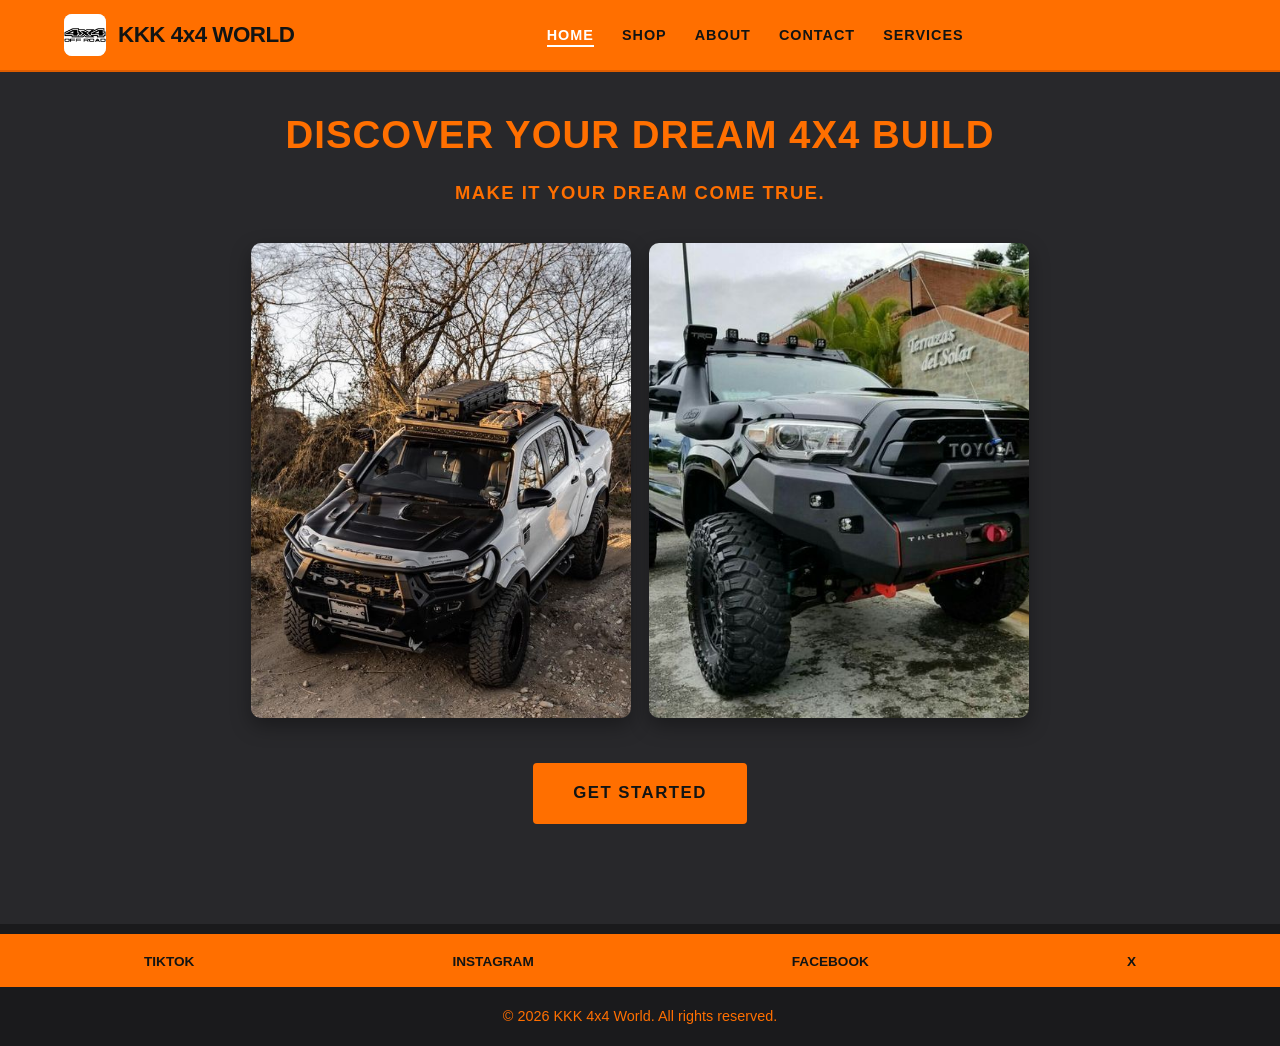
<file: webb/index.html>
<!DOCTYPE html>
<!--
  KKK 4x4 World - Home Page
  Purpose: Landing page introducing the brand and directing users to the shop.
  References:
    - Logo image: _images/Pegatina 4x4 Off Road con Tipografía Racing.jpg
    - Hero images: _images/hilux.jpg, _images/Off-Road 4x4.jpg
    - Styles: css_assets/style.css
    - Scripts: js_assets/script.js
  Accessibility: Uses aria-label on navigation for screen readers.
-->
<html lang="en">
<head>
    <meta charset="UTF-8">
    <meta name="viewport" content="width=device-width, initial-scale=1.0">
    <title>KKK 4x4 World - Home</title>
    <!-- Main stylesheet (shared across all pages) -->
    <link rel="stylesheet" href="css_assets/style.css">
</head>
<body>
    <!-- ========== HEADER / NAVIGATION ========== -->
    <!-- Sticky orange navbar with logo, primary links, and mobile hamburger -->
    <header>
        <nav class="navbar" aria-label="Main navigation">
            <!-- Brand logo + site title -->
            <div class="logo-area">
                <img src="_images/Pegatina 4x4 Off Road con Tipografía Racing.jpg" alt="4X4 Off-Road" class="logo-image">
                <h1>KKK 4x4 WORLD</h1>
            </div>

            <!-- Primary navigation links (hidden on mobile until hamburger is toggled) -->
            <ul class="nav-links" id="nav-links">
                <li><a href="index.html">Home</a></li>
                <li><a href="shop.html">Shop</a></li>
                <li><a href="about.html">About</a></li>
                <li><a href="contact.html">Contact</a></li>
                <li><a href="services.html">Services</a></li>
            </ul>

            <!-- Mobile menu toggle button -->
            <div class="nav-right">
                <button class="hamburger" id="hamburger" aria-label="Toggle menu">
                    <img src="_images/menu (1).svg" alt="Menu">
                </button>
            </div>
        </nav>
    </header>

    <!-- ========== HERO SECTION ========== -->
    <!-- Main call-to-action area with headline, supporting images, and CTA button -->
    <section id="home" class="hero-section">
        <div class="hero-content">
            <h1>DISCOVER YOUR DREAM 4X4 BUILD</h1>
            <p>MAKE IT YOUR DREAM COME TRUE.</p>

            <!-- Side-by-side (or stacked on mobile) hero images -->
            <div class="image-gallery">
                <img src="_images/hilux.jpg" class="hero-image" alt="Hilux">
                <img src="_images/Off-Road 4x4.jpg" class="hero-image" alt="Off-Road 4x4">
            </div>

            <!-- CTA linking to the shop page -->
            <a href="shop.html" class="hero-btn">Get Started</a>
        </div>
    </section>

    <!-- ========== FOOTER ========== -->
    <!-- Social links bar + copyright notice -->
    <footer class="site-footer">
        <div class="footer-or-nav">
            <nav class="footer-nav" aria-label="Social media">
                <ul>
                    <!-- Placeholder social links – replace # with real profile URLs when available -->
                    <li><a href="#">TikTok</a></li>
                    <li><a href="#">Instagram</a></li>
                    <li><a href="#">Facebook</a></li>
                    <li><a href="#">X</a></li>
                </ul>
            </nav>
            <div class="footer-copyright">
                <p class="orange-title">&copy; 2026 KKK 4x4 World. All rights reserved.</p>
            </div>
        </div>
    </footer>

    <!-- Shared site JavaScript (hamburger, form validation, cart feedback, etc.) -->
    <script src="js_assets/script.js"></script>
</body>
</html>
</file>
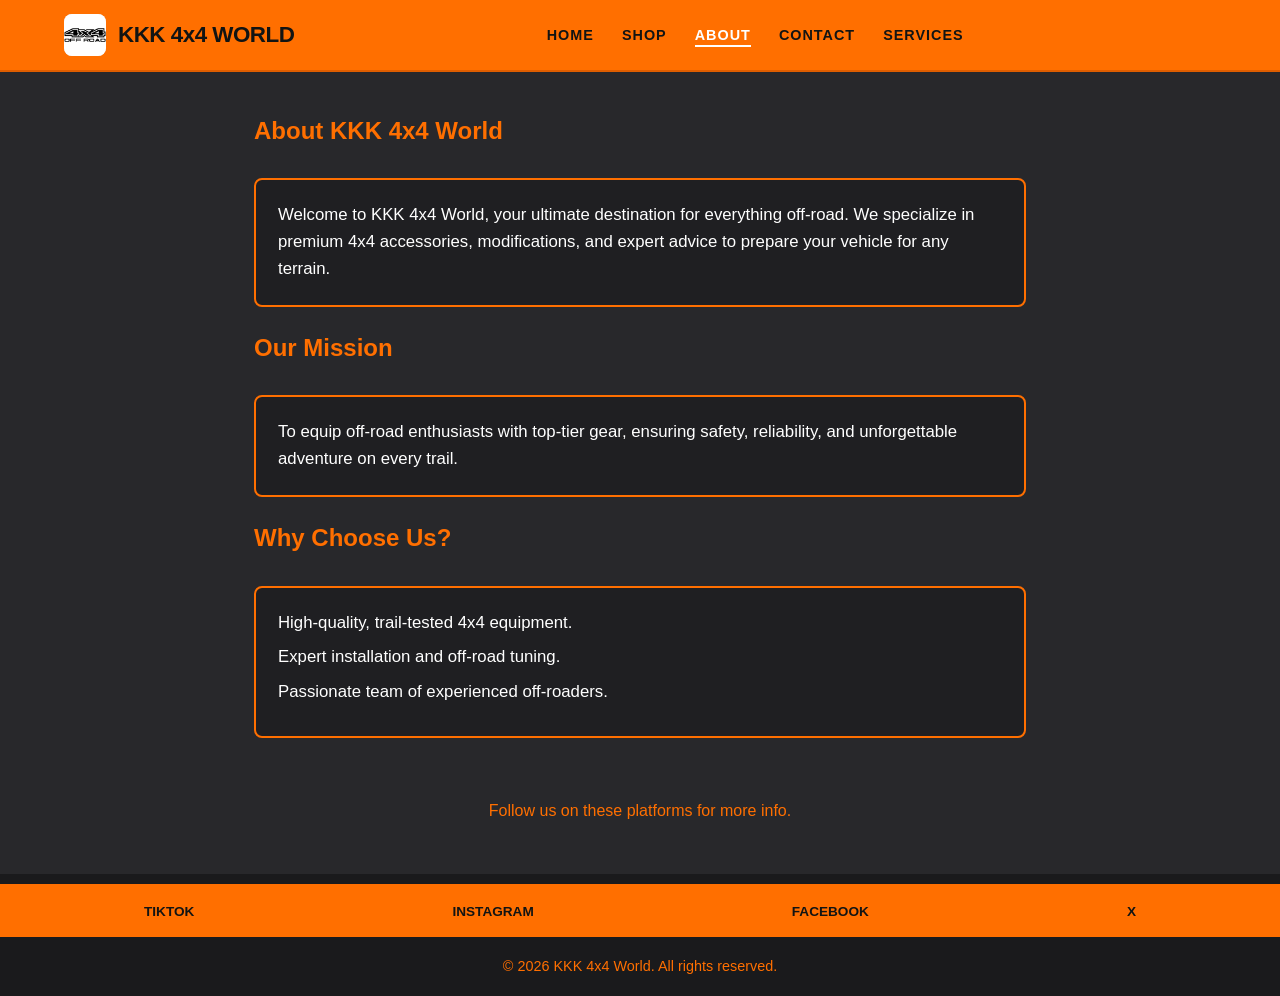
<file: webb/about.html>
<!DOCTYPE html>
<!--
  KKK 4x4 World - About Page
  Purpose: Company mission, values, and reasons to choose the brand.
  References:
    - Logo image: _images/Pegatina 4x4 Off Road con Tipografía Racing.jpg
    - Styles: css_assets/style.css
    - Scripts: js_assets/script.js
-->
<html lang="en">
<head>
    <meta charset="UTF-8">
    <meta name="viewport" content="width=device-width, initial-scale=1.0">
    <title>KKK 4x4 World - About</title>
    <link rel="stylesheet" href="css_assets/style.css">
</head>
<body>
    <!-- ========== HEADER / NAVIGATION ========== -->
    <header>
        <nav class="navbar" aria-label="Primary navigation">
            <div class="logo-area">
                <img src="_images/Pegatina 4x4 Off Road con Tipografía Racing.jpg" alt="4X4 Off-Road" class="logo-image">
                <h1>KKK 4x4 WORLD</h1>
            </div>

            <ul class="nav-links" id="nav-links">
                <li><a href="index.html">Home</a></li>
                <li><a href="shop.html">Shop</a></li>
                <li><a href="about.html">About</a></li>
                <li><a href="contact.html">Contact</a></li>
                <li><a href="services.html">Services</a></li>
            </ul>

            <div class="nav-right">
                <button class="hamburger" id="hamburger" aria-label="Toggle menu">
                    <img src="_images/menu (1).svg" alt="Menu">
                </button>
            </div>
        </nav>
    </header>

    <!-- ========== MAIN CONTENT – ABOUT ========== -->
    <main>
        <section class="about-section">
            <!-- Page heading -->
            <h1>About KKK 4x4 World</h1>
            <p>Welcome to KKK 4x4 World, your ultimate destination for everything off-road. We specialize in premium 4x4 accessories, modifications, and expert advice to prepare your vehicle for any terrain.</p>

            <!-- Mission statement -->
            <h2>Our Mission</h2>
            <p>To equip off-road enthusiasts with top-tier gear, ensuring safety, reliability, and unforgettable adventure on every trail.</p>

            <!-- Key selling points -->
            <h2>Why Choose Us?</h2>
            <ul>
                <li>High-quality, trail-tested 4x4 equipment.</li>
                <li>Expert installation and off-road tuning.</li>
                <li>Passionate team of experienced off-roaders.</li>
            </ul>
        </section>
    </main>

    <!-- Social prompt above footer -->
    <p class="orange-title" style="text-align:center; padding: 20px 0 10px;">Follow us on these platforms for more info.</p>

    <!-- ========== FOOTER ========== -->
    <footer class="site-footer">
        <div class="footer-or-nav">
            <nav class="footer-nav" aria-label="Social media links">
                <ul>
                    <li><a href="#">TikTok</a></li>
                    <li><a href="#">Instagram</a></li>
                    <li><a href="#">Facebook</a></li>
                    <li><a href="#">X</a></li>
                </ul>
            </nav>
            <div class="footer-copyright">
                <p class="orange-title">&copy; 2026 KKK 4x4 World. All rights reserved.</p>
            </div>
        </div>
    </footer>

    <script src="js_assets/script.js"></script>
</body>
</html>
</file>
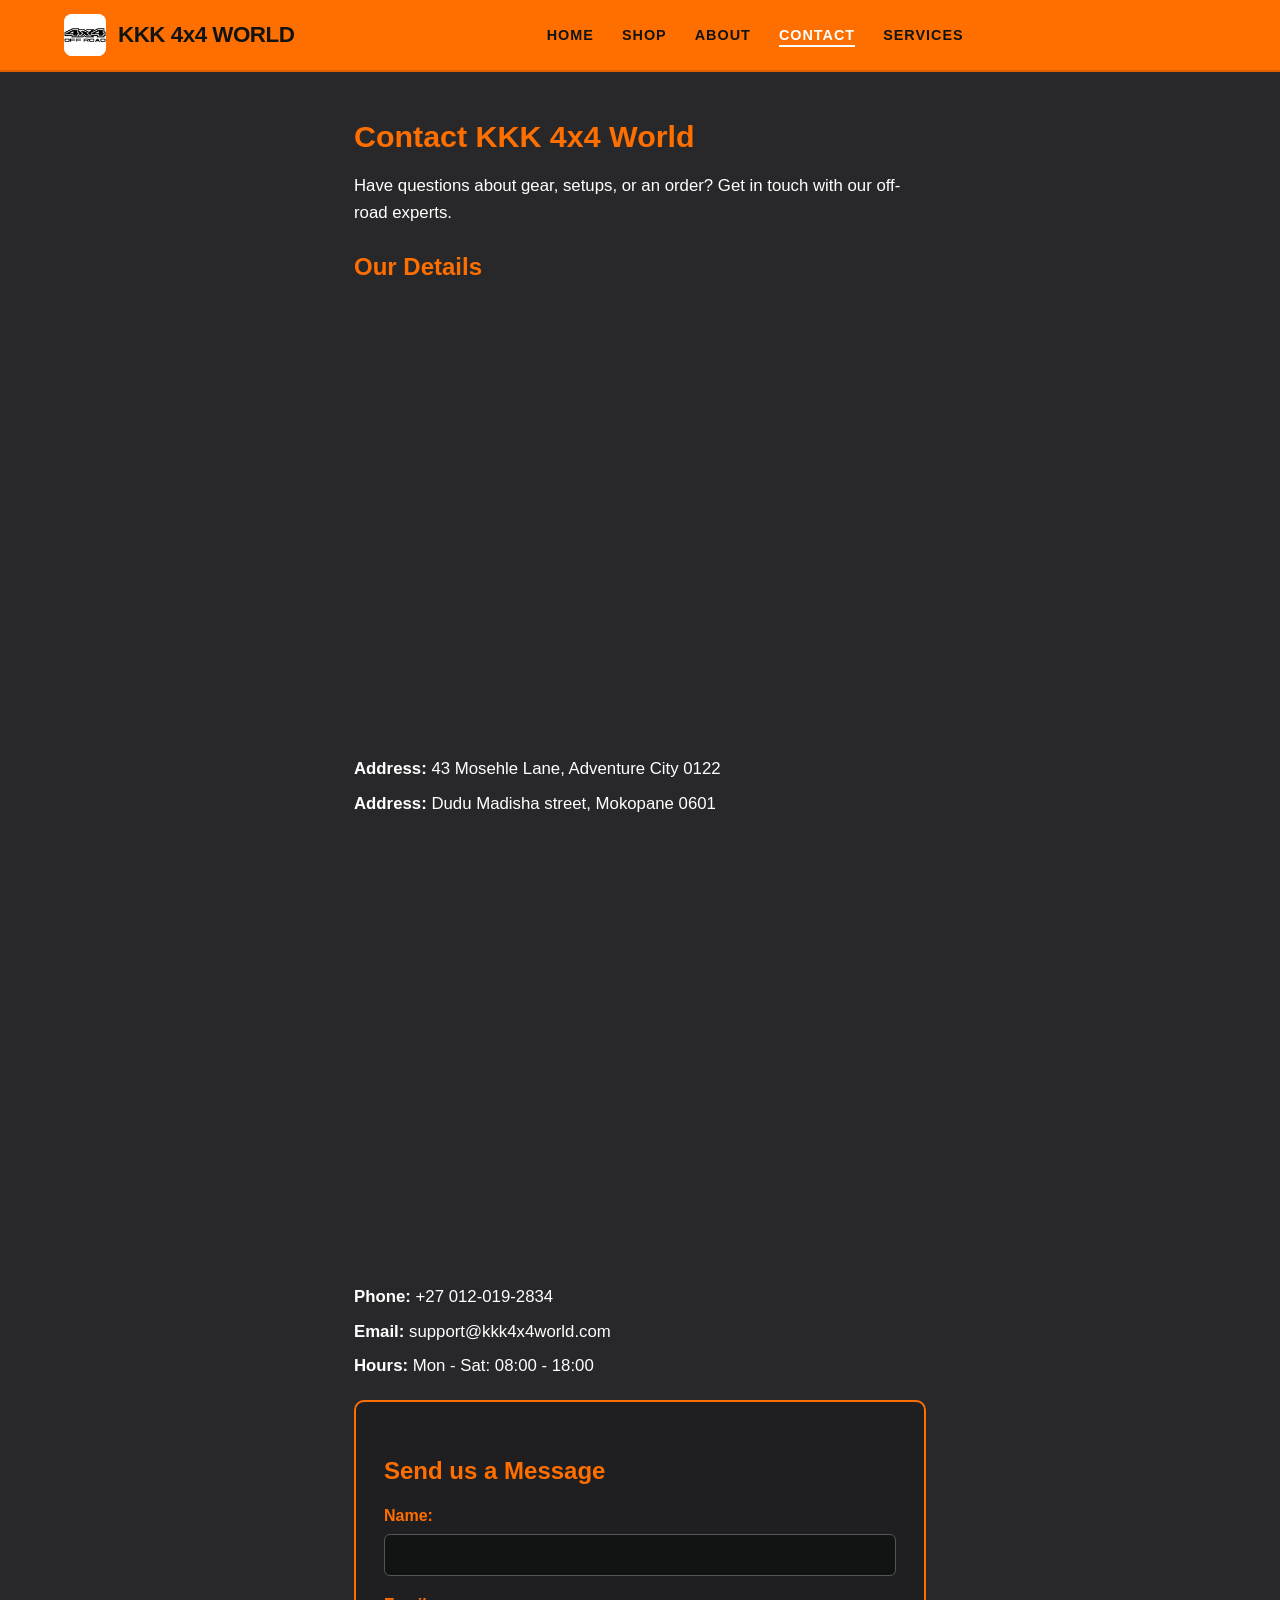
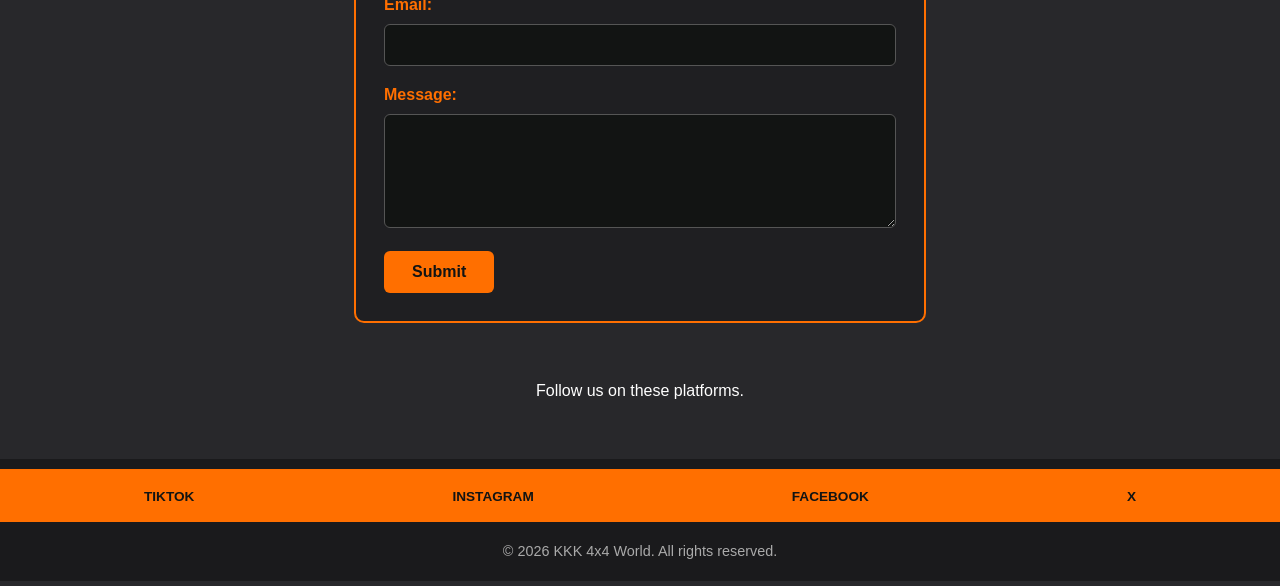
<file: webb/contact.html>
<!DOCTYPE html>
<!--
  KKK 4x4 World - Contact Page
  Purpose: Display business contact details, embedded maps, and a contact form.
  References / External Resources:
    - Google Maps Embed API (two locations):
      1. 43 Mosehle Lane, Adventure City 0122
      2. Dudu Madisha Dr, Mokopane 0601
    - Logo image: _images/Pegatina 4x4 Off Road con Tipografía Racing.jpg
    - Styles: css_assets/style.css
    - Scripts: js_assets/script.js (handles form validation)
  Notes:
    - Form currently uses action="#" and is validated client-side only.
    - Replace placeholder social links and form action with real endpoints when ready.
-->
<html lang="en">
<head>
    <meta charset="UTF-8">
    <meta name="viewport" content="width=device-width, initial-scale=1.0">
    <title>KKK 4x4 World - Contact</title>
    <link rel="stylesheet" href="css_assets/style.css">
</head>
<body>
    <!-- ========== HEADER / NAVIGATION ========== -->
    <header>
        <nav class="navbar" aria-label="Main navigation">
            <div class="logo-area">
                <img src="_images/Pegatina 4x4 Off Road con Tipografía Racing.jpg" alt="4X4 Off-Road" class="logo-image">
                <h1>KKK 4x4 WORLD</h1>
            </div>

            <ul class="nav-links" id="nav-links">
                <li><a href="index.html">Home</a></li>
                <li><a href="shop.html">Shop</a></li>
                <li><a href="about.html">About</a></li>
                <li><a href="contact.html">Contact</a></li>
                <li><a href="services.html">Services</a></li>
            </ul>

            <div class="nav-right">
                <button class="hamburger" id="hamburger" aria-label="Toggle menu">
                    <img src="_images/menu (1).svg" alt="Menu">
                </button>
            </div>
        </nav>
    </header>

    <!-- ========== MAIN CONTENT – CONTACT ========== -->
    <main>
        <section class="contact-section">
            <h1>Contact KKK 4x4 World</h1>
            <p>Have questions about gear, setups, or an order? Get in touch with our off-road experts.</p>

            <!-- Business details + embedded maps -->
            <div class="contact-info">
                <h2>Our Details</h2>

                <!-- Map 1: Adventure City location -->
                <!-- Source: Google Maps Embed API -->
                <iframe
                    src="https://www.google.com/maps/embed?pb=!1m16!1m12!1m3!1d460135.8037395489!2d28.048190028684967!3d-25.710682096653816!2m3!1f0!2f0!3f0!3m2!1i1024!2i768!4f13.1!2m1!1s43%20Mosehle%20Lane%2C%20Adventure%20City%200122!5e0!3m2!1sen!2sza!4v1793633930221!5m2!1sen!2sza"
                    width="600"
                    height="450"
                    style="border:0;"
                    allowfullscreen=""
                    loading="lazy"
                    referrerpolicy="strict-origin-when-cross-origin"
                    title="Map showing the location of KKK 4x4 World">
                </iframe>
                <p><strong>Address:</strong> 43 Mosehle Lane, Adventure City 0122</p>

                <!-- Map 2: Mokopane location -->
                <!-- Source: Google Maps Embed API -->
                <p><strong>Address:</strong> Dudu Madisha street, Mokopane 0601</p>
                <iframe
                    src="https://www.google.com/maps/embed?pb=!1m18!1m12!1m3!1d3640.1626218128777!2d28.991869175258284!3d-24.166028884084916!2m3!1f0!2f0!3f0!3m2!1i1024!2i768!4f13.1!3m3!1m2!1s0x1ec74b30f7629fdd%3A0x566d5c10d630fa01!2sDudu%20Madisha%20Dr!5e0!3m2!1sen!2sza!4v1793635264777!5m2!1sen!2sza"
                    width="600"
                    height="450"
                    style="border:0;"
                    allowfullscreen=""
                    loading="lazy"
                    referrerpolicy="strict-origin-when-cross-origin"
                    title="Map showing the Dudu Madisha Dr location">
                </iframe>

                <p><strong>Phone:</strong> +27 012-019-2834</p>
                <p><strong>Email:</strong> support@kkk4x4world.com</p>
                <p><strong>Hours:</strong> Mon - Sat: 08:00 - 18:00</p>
            </div>

            <!-- Contact form (client-side validation in script.js) -->
            <div class="contact-form">
                <h2>Send us a Message</h2>
                <form action="#" method="POST">
                    <label for="name">Name:</label>
                    <input type="text" id="name" name="name" required>

                    <label for="email">Email:</label>
                    <input type="email" id="email" name="email" required>

                    <label for="message">Message:</label>
                    <textarea id="message" name="message" rows="5" required></textarea>

                    <button type="submit">Submit</button>
                </form>
            </div>
        </section>
    </main>

    <p style="text-align:center; padding: 15px 0;">Follow us on these platforms.</p>

    <!-- ========== FOOTER ========== -->
    <footer class="site-footer">
        <div class="footer-or-nav">
            <nav class="footer-nav" aria-label="Social media">
                <ul>
                    <li><a href="#">TikTok</a></li>
                    <li><a href="#">Instagram</a></li>
                    <li><a href="#">Facebook</a></li>
                    <li><a href="#">X</a></li>
                </ul>
            </nav>
            <div class="footer-copyright">
                <p>&copy; 2026 KKK 4x4 World. All rights reserved.</p>
            </div>
        </div>
    </footer>

    <script src="js_assets/script.js"></script>
</body>
</html>
</file>
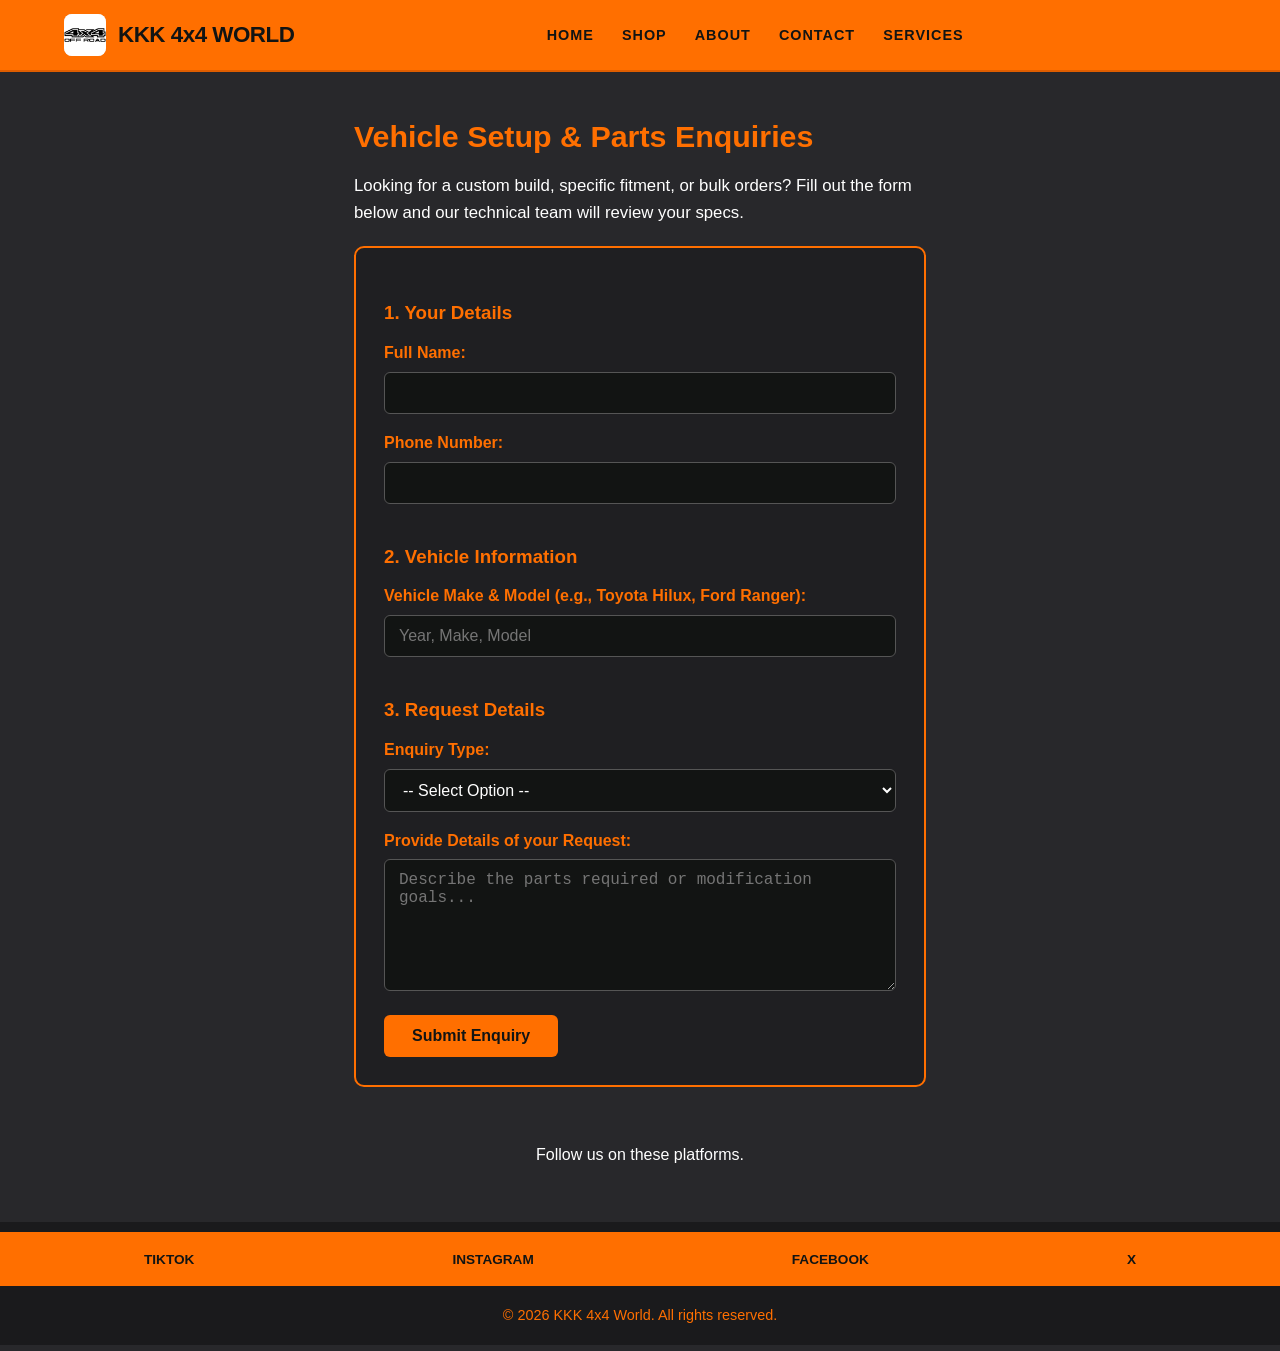
<file: webb/enquiries.html>
<!DOCTYPE html>
<!--
  KKK 4x4 World - Enquiries Page
  Purpose: Dedicated form for vehicle setup, parts, and technical enquiries.
  References:
    - Logo image: _images/Pegatina 4x4 Off Road con Tipografía Racing.jpg
    - Styles: css_assets/style.css
    - Scripts: js_assets/script.js (handles form validation)
  Notes:
    - Form action is currently "#". Connect to a backend or email service for production.
-->
<html lang="en">
<head>
    <meta charset="UTF-8">
    <meta name="viewport" content="width=device-width, initial-scale=1.0">
    <title>KKK 4x4 World - Enquiries</title>
    <link rel="stylesheet" href="css_assets/style.css">
</head>
<body>
    <!-- ========== HEADER / NAVIGATION ========== -->
    <header>
        <nav class="navbar" aria-label="Primary navigation">
            <div class="logo-area">
                <img src="_images/Pegatina 4x4 Off Road con Tipografía Racing.jpg" alt="4X4 Off-Road" class="logo-image">
                <h1>KKK 4x4 WORLD</h1>
            </div>

            <ul class="nav-links" id="nav-links">
                <li><a href="index.html">Home</a></li>
                <li><a href="shop.html">Shop</a></li>
                <li><a href="about.html">About</a></li>
                <li><a href="contact.html">Contact</a></li>
                <li><a href="services.html">Services</a></li>
            </ul>

            <div class="nav-right">
                <button class="hamburger" id="hamburger" aria-label="Toggle menu">
                    <img src="_images/menu (1).svg" alt="Menu">
                </button>
            </div>
        </nav>
    </header>

    <!-- ========== MAIN CONTENT – ENQUIRY FORM ========== -->
    <main>
        <section class="enquiry-section">
            <h1>Vehicle Setup & Parts Enquiries</h1>
            <p>Looking for a custom build, specific fitment, or bulk orders? Fill out the form below and our technical team will review your specs.</p>

            <div class="enquiry-form">
                <form action="#" method="POST">
                    <!-- Section 1: Customer contact details -->
                    <h3>1. Your Details</h3>
                    <label for="fullname">Full Name:</label>
                    <input type="text" id="fullname" name="fullname" required>

                    <label for="phone">Phone Number:</label>
                    <input type="tel" id="phone" name="phone" required>

                    <!-- Section 2: Vehicle information -->
                    <h3>2. Vehicle Information</h3>
                    <label for="vehicle-make">Vehicle Make & Model (e.g., Toyota Hilux, Ford Ranger):</label>
                    <input type="text" id="vehicle-make" name="vehicle_make" placeholder="Year, Make, Model" required>

                    <!-- Section 3: Enquiry type + free-text details -->
                    <h3>3. Request Details</h3>
                    <label for="enquiry-type">Enquiry Type:</label>
                    <select id="enquiry-type" name="enquiry_type" required>
                        <option value="">-- Select Option --</option>
                        <option value="custom-build">Custom Rig Build Consultation</option>
                        <option value="part-availability">Specific Part Availability</option>
                        <option value="installation">Suspension / Bar Work Installation</option>
                        <option value="wholesale">Wholesale & Fleet Pricing</option>
                        <option value="other">Other Technical Query</option>
                    </select>

                    <label for="details">Provide Details of your Request:</label>
                    <textarea id="details" name="enquiry_details" rows="6" placeholder="Describe the parts required or modification goals..." required></textarea>

                    <button type="submit">Submit Enquiry</button>
                </form>
            </div>
        </section>
    </main>

    <p style="text-align:center; padding: 15px 0;">Follow us on these platforms.</p>

    <!-- ========== FOOTER ========== -->
    <footer class="site-footer">
        <div class="footer-or-nav">
            <nav class="footer-nav" aria-label="Social media links">
                <ul>
                    <li><a href="#">TikTok</a></li>
                    <li><a href="#">Instagram</a></li>
                    <li><a href="#">Facebook</a></li>
                    <li><a href="#">X</a></li>
                </ul>
            </nav>
            <div class="footer-copyright">
                <p class="orange-title">&copy; 2026 KKK 4x4 World. All rights reserved.</p>
            </div>
        </div>
    </footer>

    <script src="js_assets/script.js"></script>
</body>
</html>
</file>
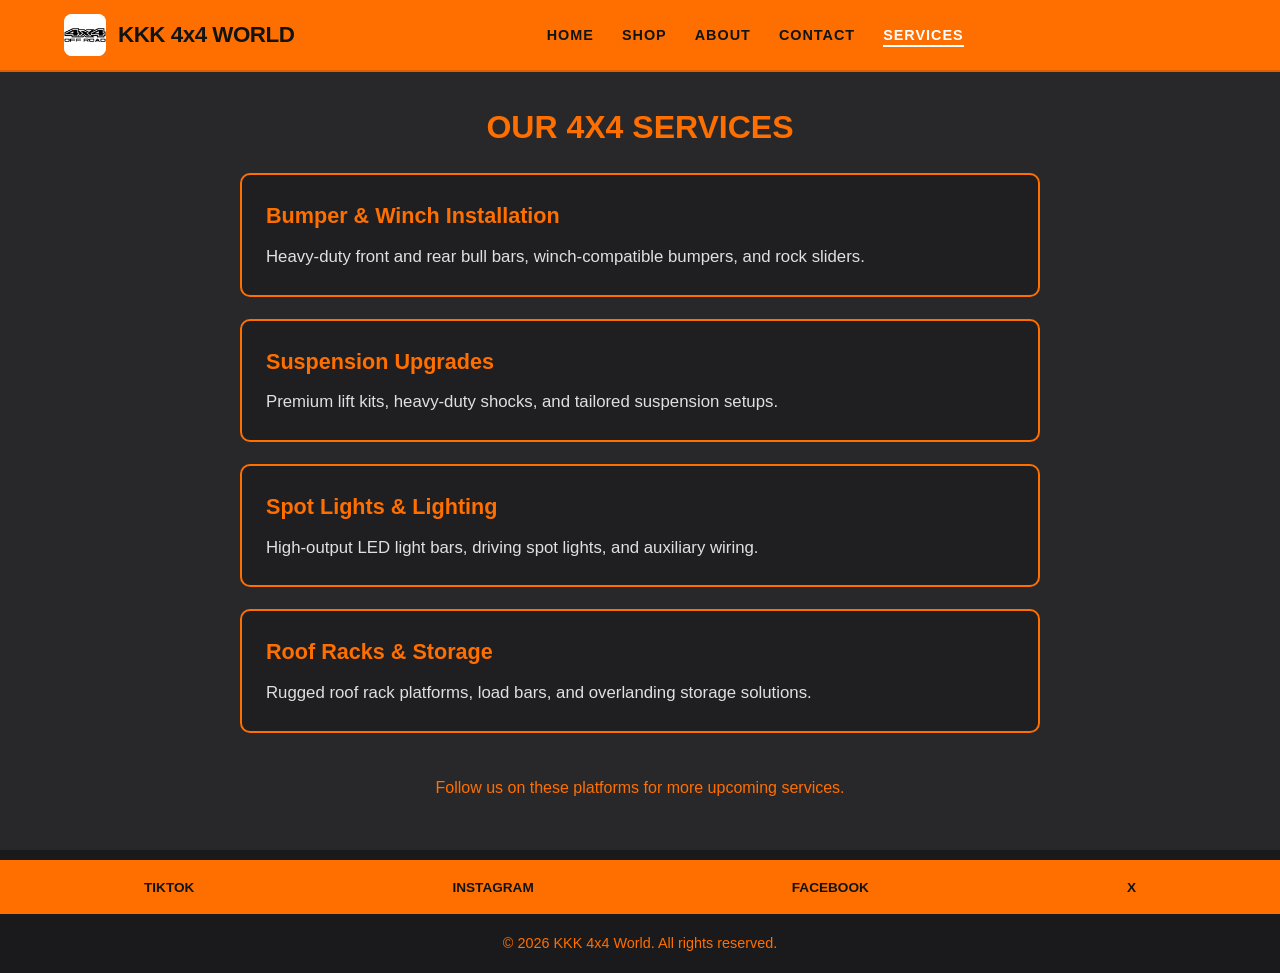
<file: webb/services.html>
<!DOCTYPE html>
<!--
  KKK 4x4 World - Services Page
  Purpose: Showcase the main installation and upgrade services offered.
  References:
    - Logo image: _images/Pegatina 4x4 Off Road con Tipografía Racing.jpg
    - Styles: css_assets/style.css
    - Scripts: js_assets/script.js
-->
<html lang="en">
<head>
    <meta charset="UTF-8">
    <meta name="viewport" content="width=device-width, initial-scale=1.0">
    <title>KKK 4x4 World - Services</title>
    <link rel="stylesheet" href="css_assets/style.css">
</head>
<body>
    <!-- ========== HEADER / NAVIGATION ========== -->
    <header>
        <nav class="navbar" aria-label="Primary navigation">
            <div class="logo-area">
                <img src="_images/Pegatina 4x4 Off Road con Tipografía Racing.jpg" alt="4X4 Off-Road" class="logo-image">
                <h1>KKK 4x4 WORLD</h1>
            </div>

            <ul class="nav-links" id="nav-links">
                <li><a href="index.html">Home</a></li>
                <li><a href="shop.html">Shop</a></li>
                <li><a href="about.html">About</a></li>
                <li><a href="contact.html">Contact</a></li>
                <li><a href="services.html">Services</a></li>
            </ul>

            <div class="nav-right">
                <button class="hamburger" id="hamburger" aria-label="Toggle menu">
                    <img src="_images/menu (1).svg" alt="Menu">
                </button>
            </div>
        </nav>
    </header>

    <!-- ========== MAIN CONTENT – SERVICES ========== -->
    <main>
        <h1 class="orange-title" style="text-align:center; padding: 30px 5% 20px;">OUR 4X4 SERVICES</h1>

        <!-- Service card 1 -->
        <div class="service-card">
            <h2>Bumper & Winch Installation</h2>
            <p>Heavy-duty front and rear bull bars, winch-compatible bumpers, and rock sliders.</p>
        </div>

        <!-- Service card 2 -->
        <div class="service-card">
            <h2>Suspension Upgrades</h2>
            <p>Premium lift kits, heavy-duty shocks, and tailored suspension setups.</p>
        </div>

        <!-- Service card 3 -->
        <div class="service-card">
            <h2>Spot Lights & Lighting</h2>
            <p>High-output LED light bars, driving spot lights, and auxiliary wiring.</p>
        </div>

        <!-- Service card 4 -->
        <div class="service-card">
            <h2>Roof Racks & Storage</h2>
            <p>Rugged roof rack platforms, load bars, and overlanding storage solutions.</p>
        </div>
    </main>

    <p class="orange-title" style="text-align:center; padding: 20px 0 10px;">Follow us on these platforms for more upcoming services.</p>

    <!-- ========== FOOTER ========== -->
    <footer class="site-footer">
        <div class="footer-or-nav">
            <nav class="footer-nav" aria-label="Social media links">
                <ul>
                    <li><a href="#">TikTok</a></li>
                    <li><a href="#">Instagram</a></li>
                    <li><a href="#">Facebook</a></li>
                    <li><a href="#">X</a></li>
                </ul>
            </nav>
            <div class="footer-copyright">
                <p class="orange-title">&copy; 2026 KKK 4x4 World. All rights reserved.</p>
            </div>
        </div>
    </footer>

    <script src="js_assets/script.js"></script>
</body>
</html>
</file>
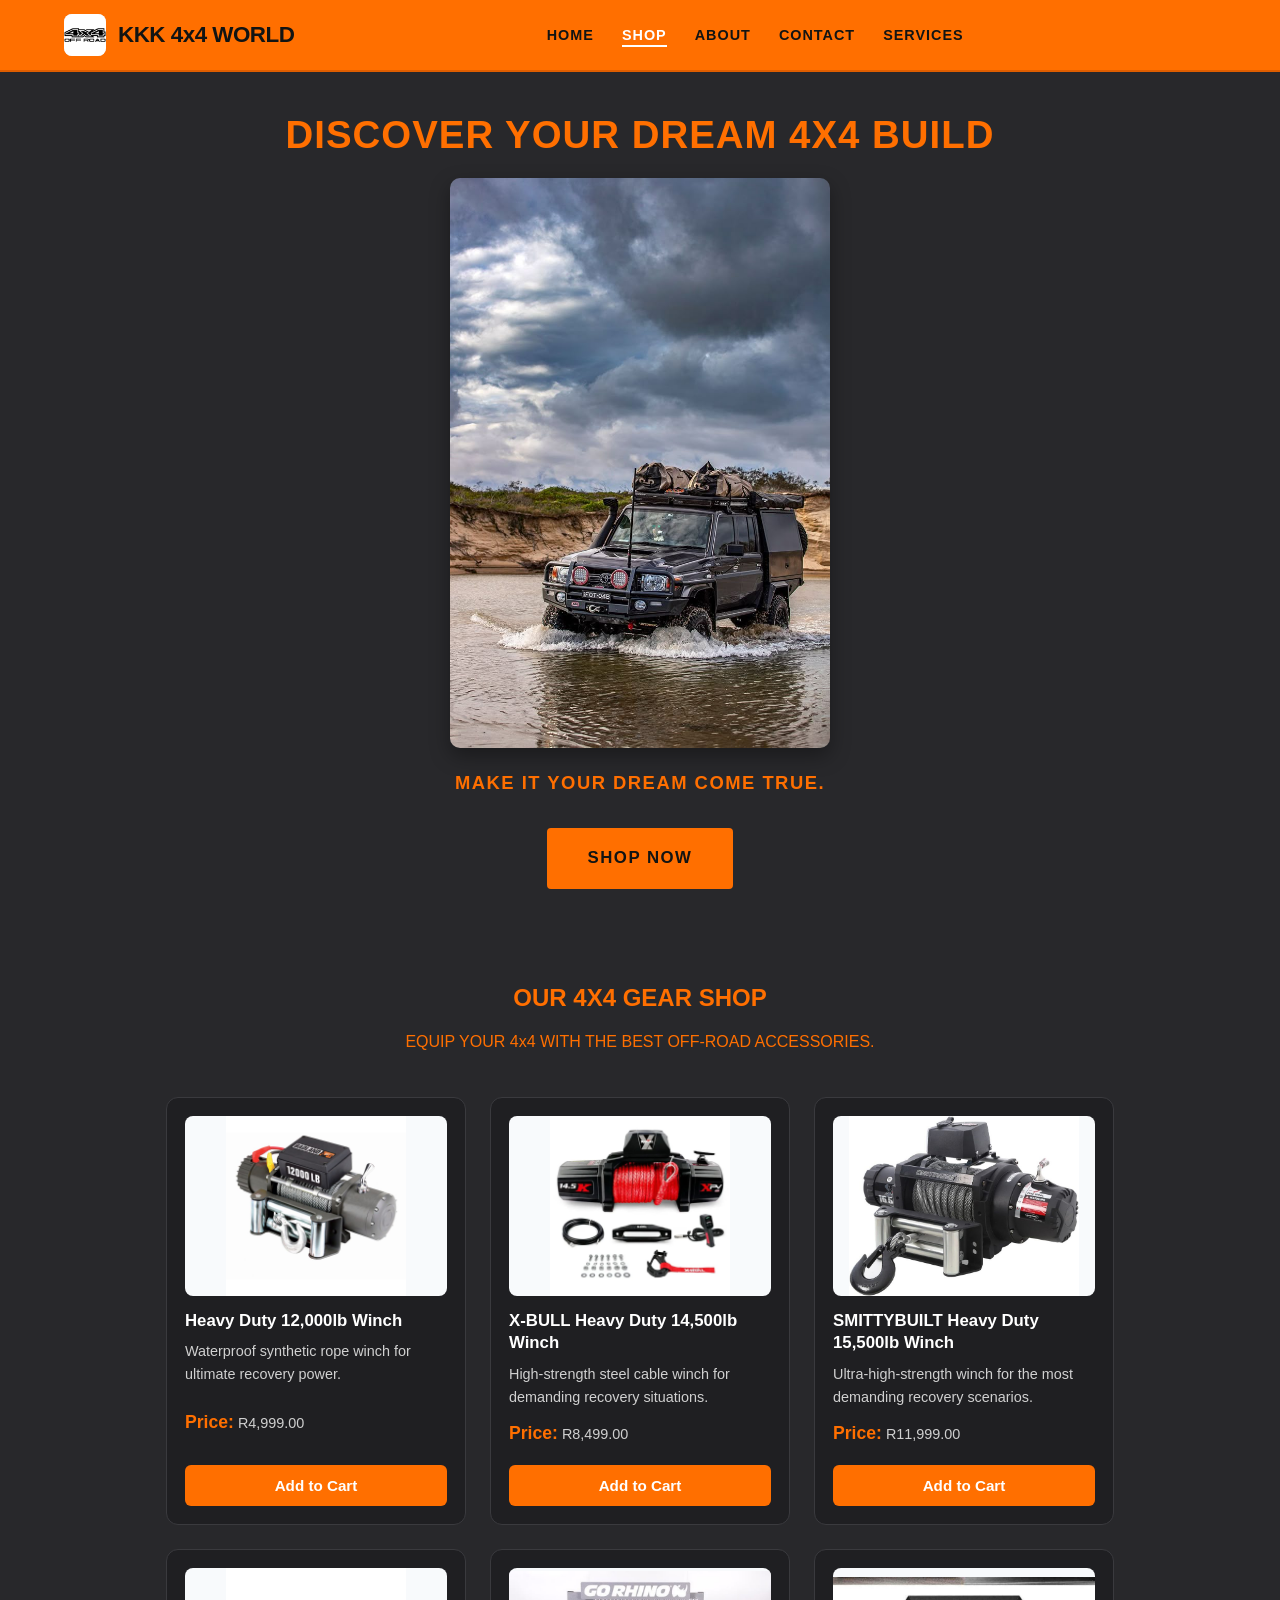
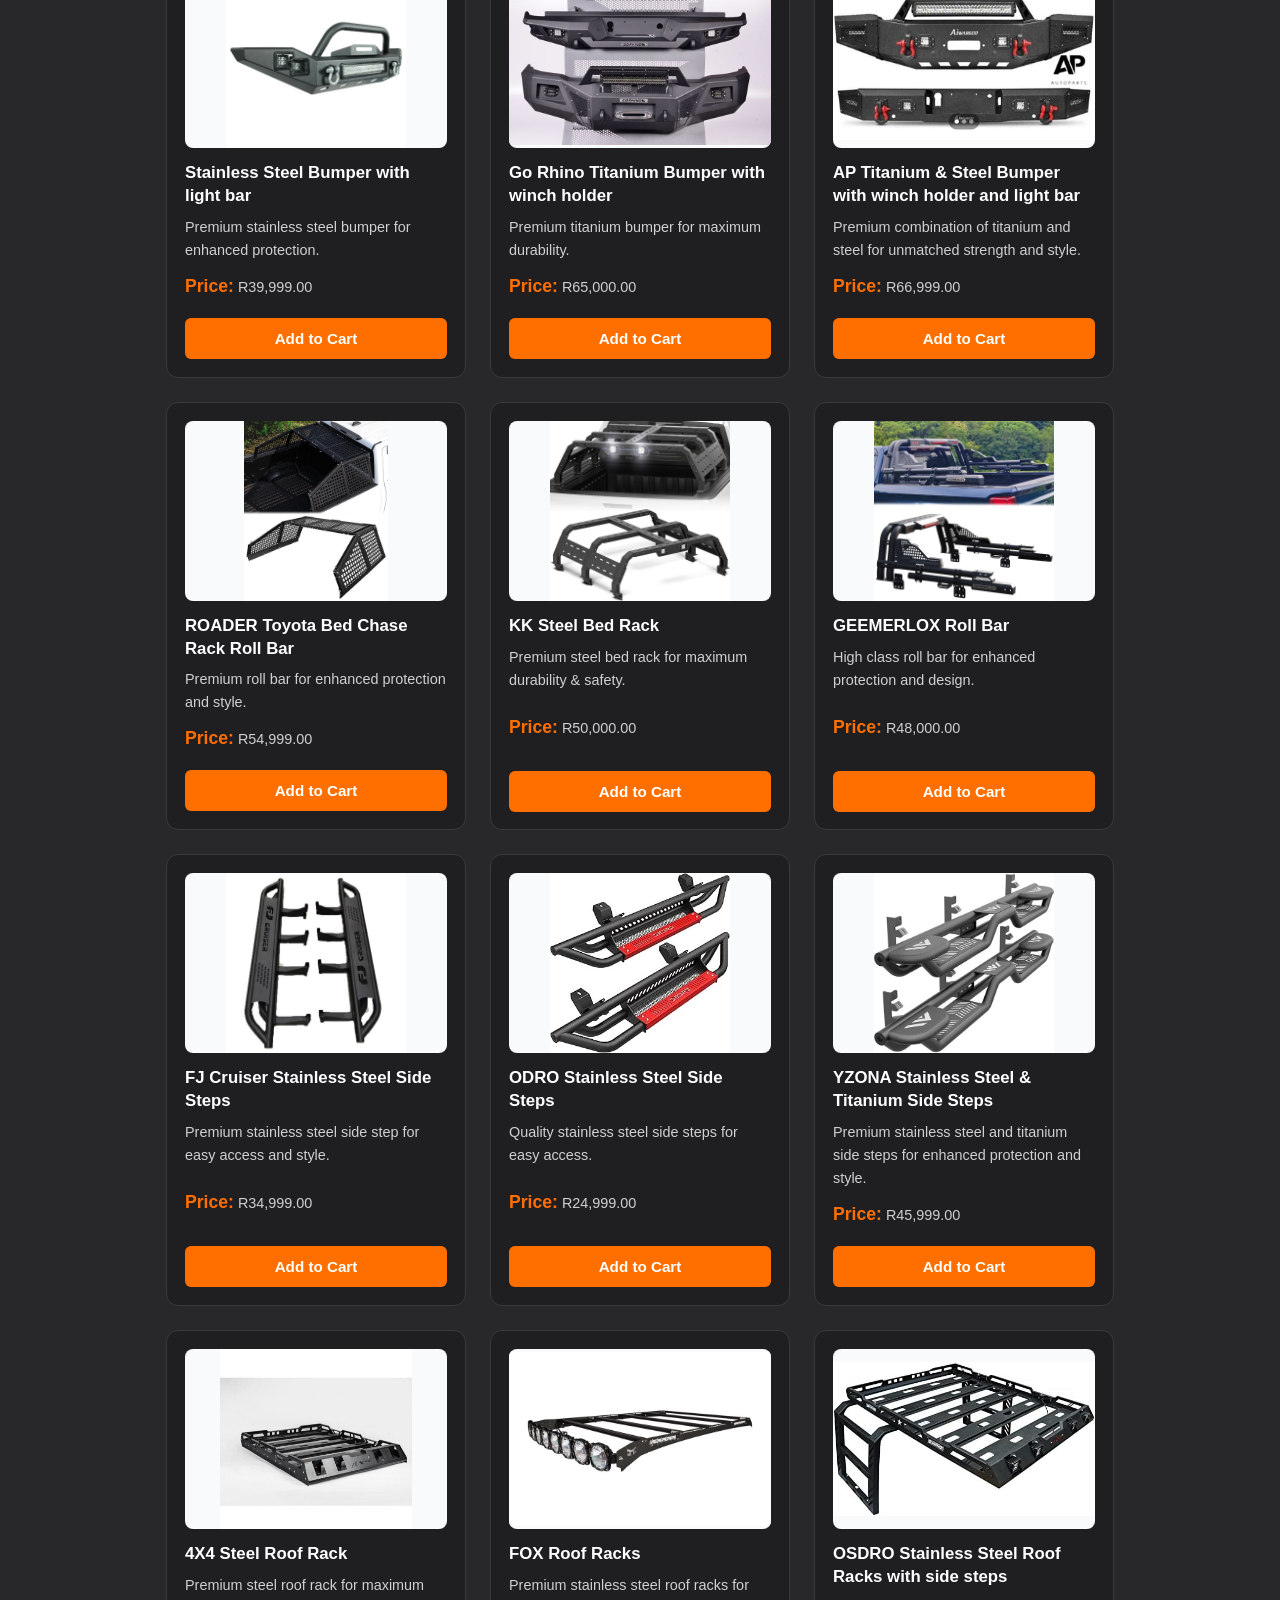
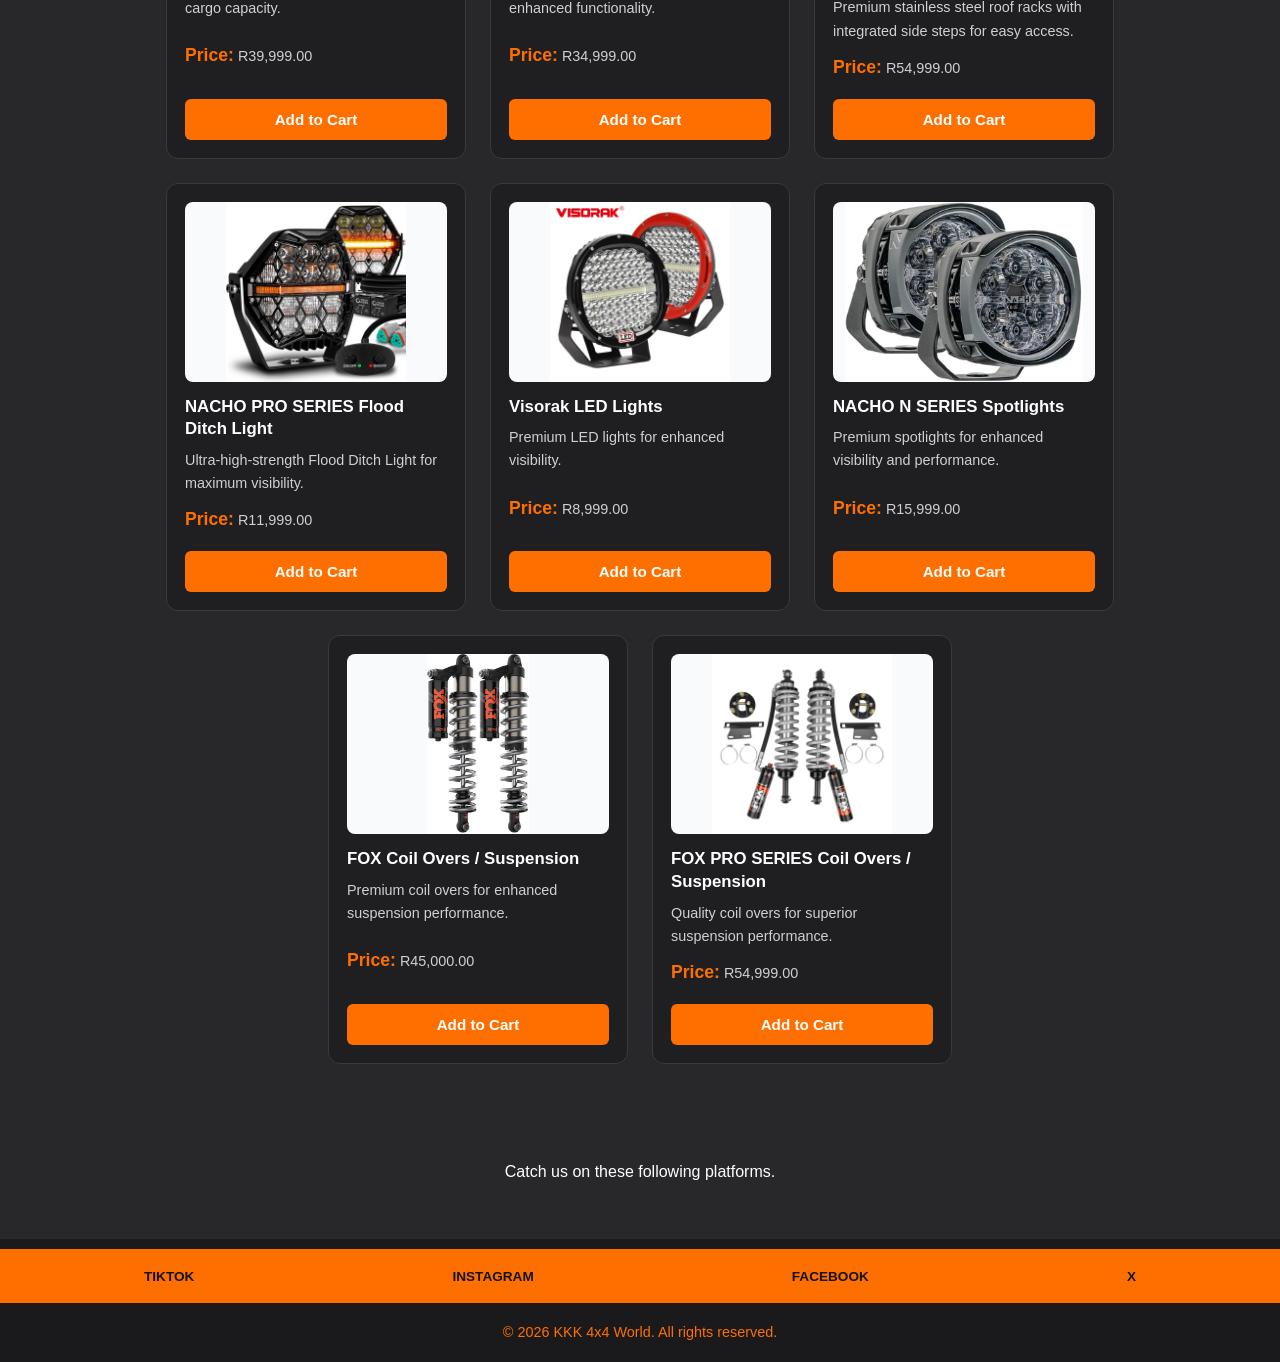
<file: webb/shop.html>
<!DOCTYPE html>
<!--
  KKK 4x4 World - Shop Page
  Purpose: Product catalogue of 4x4 accessories (winches, bumpers, racks, lights, suspension).
  References / Image assets used:
    - Hero: _images/off road wallp.jpg
    - Products: winches, bumpers, roll bars, bed racks, side steps, roof racks, lights, suspension
    - Styles: css_assets/style.css
    - Scripts: js_assets/script.js (Add-to-Cart button feedback)
  Notes:
    - Prices are in South African Rand (R).
    - "Add to Cart" is currently front-end only (visual feedback + console log).
-->
<html lang="en">
<head>
    <meta charset="UTF-8">
    <meta name="viewport" content="width=device-width, initial-scale=1.0">
    <title>KKK 4x4 World - Shop</title>
    <link rel="stylesheet" href="css_assets/style.css">
</head>
<body>
    <!-- ========== HEADER / NAVIGATION ========== -->
    <header>
        <nav class="navbar" aria-label="Primary navigation">
            <div class="logo-area">
                <img src="_images/Pegatina 4x4 Off Road con Tipografía Racing.jpg" alt="4X4 Off-Road" class="logo-image">
                <h1>KKK 4x4 WORLD</h1>
            </div>

            <ul class="nav-links" id="nav-links">
                <li><a href="index.html">Home</a></li>
                <li><a href="shop.html">Shop</a></li>
                <li><a href="about.html">About</a></li>
                <li><a href="contact.html">Contact</a></li>
                <li><a href="services.html">Services</a></li>
            </ul>

            <div class="nav-right">
                <button class="hamburger" id="hamburger" aria-label="Toggle menu">
                    <img src="_images/menu (1).svg" alt="Menu">
                </button>
            </div>
        </nav>
    </header>

    <!-- ========== SHOP HERO ========== -->
    <section id="home" class="hero-section">
        <div class="hero-content">
            <h1>Discover Your Dream 4x4 Build</h1>
            <img src="_images/off road wallp.jpg" class="hero-image" alt="Off-Road Bakkie">
            <p>Make it your dream come true.</p>
            <!-- Smooth-scrolls to #products via script.js -->
            <a href="#products" class="hero-btn">Shop Now</a>
        </div>
    </section>

    <!-- ========== PRODUCT CATALOGUE ========== -->
    <main>
        <section class="shop-section" id="products">
            <h1 class="orange-title">OUR 4X4 GEAR SHOP</h1>
            <p class="orange-title">EQUIP YOUR 4x4 WITH THE BEST OFF-ROAD ACCESSORIES.</p>

            <div class="product-container">
                <!-- Product 1: Winch -->
                <div class="product-card">
                    <img src="_images/winch.jpg" alt="Heavy Duty Winch" class="product-image">
                    <h3>Heavy Duty 12,000lb Winch</h3>
                    <p>Waterproof synthetic rope winch for ultimate recovery power.</p>
                    <p><strong>Price:</strong> R4,999.00</p>
                    <button>Add to Cart</button>
                </div>

                <!-- Product 2: Winch -->
                <div class="product-card">
                    <img src="_images/Winch (2).jpg" alt="Heavy Duty Winch" class="product-image">
                    <h3>X-BULL Heavy Duty 14,500lb Winch</h3>
                    <p>High-strength steel cable winch for demanding recovery situations.</p>
                    <p><strong>Price:</strong> R8,499.00</p>
                    <button>Add to Cart</button>
                </div>

                <!-- Product 3: Winch -->
                <div class="product-card">
                    <img src="_images/Winch (3).jpg" alt="Heavy Duty Winch" class="product-image">
                    <h3>SMITTYBUILT Heavy Duty 15,500lb Winch</h3>
                    <p>Ultra-high-strength winch for the most demanding recovery scenarios.</p>
                    <p><strong>Price:</strong> R11,999.00</p>
                    <button>Add to Cart</button>
                </div>

                <!-- Product 4: Bumper -->
                <div class="product-card">
                    <img src="_images/bumper 2.jpg" alt="Stainless Steel Bumper" class="product-image">
                    <h3>Stainless Steel Bumper with light bar</h3>
                    <p>Premium stainless steel bumper for enhanced protection.</p>
                    <p><strong>Price:</strong> R39,999.00</p>
                    <button>Add to Cart</button>
                </div>

                <!-- Product 5: Bumper -->
                <div class="product-card">
                    <img src="_images/bumper 3.jpg" alt="Stainless Steel Bumper" class="product-image">
                    <h3>Go Rhino Titanium Bumper with winch holder</h3>
                    <p>Premium titanium bumper for maximum durability.</p>
                    <p><strong>Price:</strong> R65,000.00</p>
                    <button>Add to Cart</button>
                </div>

                <!-- Product 6: Bumper -->
                <div class="product-card">
                    <img src="_images/bumper.jpg" alt="Stainless Steel Bumper" class="product-image">
                    <h3>AP Titanium & Steel Bumper with winch holder and light bar</h3>
                    <p>Premium combination of titanium and steel for unmatched strength and style.</p>
                    <p><strong>Price:</strong> R66,999.00</p>
                    <button>Add to Cart</button>
                </div>

                <!-- Product 7: Roll Bar / Chase Rack -->
                <div class="product-card">
                    <img src="_images/ROADER Tundra Bed Chase Rack Roll Bar for Toyota Tundra 2022-2024, Molle Panel Modular Storage Headache Rack Cargo, Black Steel Frame.jpg" alt="Roll Bar" class="product-image">
                    <h3>ROADER Toyota Bed Chase Rack Roll Bar</h3>
                    <p>Premium roll bar for enhanced protection and style.</p>
                    <p><strong>Price:</strong> R54,999.00</p>
                    <button>Add to Cart</button>
                </div>

                <!-- Product 8: Bed Rack -->
                <div class="product-card">
                    <img src="_images/Bed Rack.jpg" alt="Bed Rack" class="product-image">
                    <h3>KK Steel Bed Rack</h3>
                    <p>Premium steel bed rack for maximum durability & safety.</p>
                    <p><strong>Price:</strong> R50,000.00</p>
                    <button>Add to Cart</button>
                </div>

                <!-- Product 9: Roll Bar -->
                <div class="product-card">
                    <img src="_images/GEEMERLOX .jpg" alt="GEEMERLOX Roll Bar" class="product-image">
                    <h3>GEEMERLOX Roll Bar</h3>
                    <p>High class roll bar for enhanced protection and design.</p>
                    <p><strong>Price:</strong> R48,000.00</p>
                    <button>Add to Cart</button>
                </div>

                <!-- Product 10: Side Steps -->
                <div class="product-card">
                    <img src="_images/Side step2.jpg" alt="Stainless Steel Side Step" class="product-image">
                    <h3>FJ Cruiser Stainless Steel Side Steps</h3>
                    <p>Premium stainless steel side step for easy access and style.</p>
                    <p><strong>Price:</strong> R34,999.00</p>
                    <button>Add to Cart</button>
                </div>

                <!-- Product 11: Side Steps -->
                <div class="product-card">
                    <img src="_images/Side steps.jpg" alt="Stainless Steel Side Step" class="product-image">
                    <h3>ODRO Stainless Steel Side Steps</h3>
                    <p>Quality stainless steel side steps for easy access.</p>
                    <p><strong>Price:</strong> R24,999.00</p>
                    <button>Add to Cart</button>
                </div>

                <!-- Product 12: Side Steps -->
                <div class="product-card">
                    <img src="_images/YZONA Side Steps.jpg" alt="YZONA Side Steps" class="product-image">
                    <h3>YZONA Stainless Steel & Titanium Side Steps</h3>
                    <p>Premium stainless steel and titanium side steps for enhanced protection and style.</p>
                    <p><strong>Price:</strong> R45,999.00</p>
                    <button>Add to Cart</button>
                </div>

                <!-- Product 13: Roof Rack -->
                <div class="product-card">
                    <img src="_images/roof rack1.jpg" alt="Steel Roof Rack" class="product-image">
                    <h3>4X4 Steel Roof Rack</h3>
                    <p>Premium steel roof rack for maximum cargo capacity.</p>
                    <p><strong>Price:</strong> R39,999.00</p>
                    <button>Add to Cart</button>
                </div>

                <!-- Product 14: Roof Rack -->
                <div class="product-card">
                    <img src="_images/Roof Racks2.jpg" alt="Stainless Steel Roof Racks" class="product-image">
                    <h3>FOX Roof Racks</h3>
                    <p>Premium stainless steel roof racks for enhanced functionality.</p>
                    <p><strong>Price:</strong> R34,999.00</p>
                    <button>Add to Cart</button>
                </div>

                <!-- Product 15: Roof Rack + Side Steps -->
                <div class="product-card">
                    <img src="_images/Roof racks3.jpg" alt="Stainless Steel Roof Racks" class="product-image">
                    <h3>OSDRO Stainless Steel Roof Racks with side steps</h3>
                    <p>Premium stainless steel roof racks with integrated side steps for easy access.</p>
                    <p><strong>Price:</strong> R54,999.00</p>
                    <button>Add to Cart</button>
                </div>

                <!-- Product 16: Lighting -->
                <div class="product-card">
                    <img src="_images/Flood Ditch light.jpg" alt="Flood Ditch Light" class="product-image">
                    <h3>NACHO PRO SERIES Flood Ditch Light</h3>
                    <p>Ultra-high-strength Flood Ditch Light for maximum visibility.</p>
                    <p><strong>Price:</strong> R11,999.00</p>
                    <button>Add to Cart</button>
                </div>

                <!-- Product 17: Lighting -->
                <div class="product-card">
                    <img src="_images/Visorak LED LIGHTS.jpg" alt="Visorak LED Lights" class="product-image">
                    <h3>Visorak LED Lights</h3>
                    <p>Premium LED lights for enhanced visibility.</p>
                    <p><strong>Price:</strong> R8,999.00</p>
                    <button>Add to Cart</button>
                </div>

                <!-- Product 18: Lighting -->
                <div class="product-card">
                    <img src="_images/Spotlights.jpg" alt="Spotlights" class="product-image">
                    <h3>NACHO N SERIES Spotlights</h3>
                    <p>Premium spotlights for enhanced visibility and performance.</p>
                    <p><strong>Price:</strong> R15,999.00</p>
                    <button>Add to Cart</button>
                </div>

                <!-- Product 19: Suspension -->
                <div class="product-card">
                    <img src="_images/CoilOver.jpg" alt="Suspension Upgrade" class="product-image">
                    <h3>FOX Coil Overs / Suspension</h3>
                    <p>Premium coil overs for enhanced suspension performance.</p>
                    <p><strong>Price:</strong> R45,000.00</p>
                    <button>Add to Cart</button>
                </div>

                <!-- Product 20: Suspension -->
                <div class="product-card">
                    <img src="_images/Suspension.jpg" alt="Suspension Upgrade" class="product-image">
                    <h3>FOX PRO SERIES Coil Overs / Suspension</h3>
                    <p>Quality coil overs for superior suspension performance.</p>
                    <p><strong>Price:</strong> R54,999.00</p>
                    <button>Add to Cart</button>
                </div>
            </div>
        </section>
    </main>

    <p style="text-align:center; padding: 15px 0;">Catch us on these following platforms.</p>

    <!-- ========== FOOTER ========== -->
    <footer class="site-footer">
        <div class="footer-or-nav">
            <nav class="footer-nav" aria-label="Footer navigation">
                <ul>
                    <li><a href="#">TikTok</a></li>
                    <li><a href="#">Instagram</a></li>
                    <li><a href="#">Facebook</a></li>
                    <li><a href="#">X</a></li>
                </ul>
            </nav>
            <div class="footer-copyright">
                <p class="orange-title">&copy; 2026 KKK 4x4 World. All rights reserved.</p>
            </div>
        </div>
    </footer>

    <script src="js_assets/script.js"></script>
</body>
</html>
</file>
<file: webb/css_assets/style.css>
/* ===== RESET & BASE ===== */
* {
    margin: 0;
    padding: 0;
    box-sizing: border-box;
}

html {
    scroll-behavior: smooth;
}

body {
    font-family: Arial, Helvetica, sans-serif;
    background-color: #28282B;
    color: #ffffff;
    line-height: 1.6;
    min-height: 100vh;
}

img {
    max-width: 100%;
    height: auto;
    display: block;
}

a {
    text-decoration: none;
    color: inherit;
}

ul {
    list-style: none;
}

/* ===== UTILITY ===== */
.orange-title {
    color: #ff6f00;
}

/* ===== NAVBAR ===== */
.navbar {
    display: flex;
    justify-content: space-between;
    align-items: center;
    padding: 14px 5%;
    background: #ff6f00;
    border-bottom: 2px solid #e05e00;
    position: sticky;
    top: 0;
    z-index: 1000;
    flex-wrap: wrap;
}

.logo-area {
    display: flex;
    align-items: center;
    gap: 12px;
}

.logo-area h1 {
    font-size: 1.4rem;
    font-weight: 900;
    letter-spacing: -0.5px;
    color: #121413;
    white-space: nowrap;
}

.logo-image {
    width: 42px;
    height: 42px;
    object-fit: contain;
    border-radius: 8px;
    background: #dbd8e3;
}

.nav-links {
    display: flex;
    gap: 28px;
    align-items: center;
}

.nav-links a {
    color: #121413;
    font-weight: 700;
    font-size: 0.9rem;
    letter-spacing: 1px;
    text-transform: uppercase;
    transition: color 0.25s ease;
}

.nav-links a:hover {
    color: #ffffff;
}

.nav-right {
    display: flex;
    align-items: center;
}

.hamburger {
    display: none;
    background: transparent;
    border: none;
    cursor: pointer;
    padding: 6px;
}

.hamburger img {
    width: 28px;
    height: 28px;
}

/* ===== HERO ===== */
.hero-section,
#home {
    width: 100%;
    padding: 40px 5% 60px;
    text-align: center;
}

.hero-content {
    max-width: 900px;
    margin: 0 auto;
    display: flex;
    flex-direction: column;
    align-items: center;
    gap: 20px;
}

.hero-content h1 {
    color: #ff6f00;
    font-size: 2.4rem;
    font-weight: 800;
    text-transform: uppercase;
    letter-spacing: 1px;
    line-height: 1.2;
}

.hero-content p {
    color: #ff6f00;
    font-size: 1.15rem;
    font-weight: 600;
    text-transform: uppercase;
    letter-spacing: 1.5px;
}

.image-gallery {
    display: flex;
    flex-wrap: wrap;
    justify-content: center;
    gap: 18px;
    width: 100%;
    margin: 15px 0;
}

.hero-image {
    max-width: 380px;
    width: 100%;
    height: auto;
    border-radius: 10px;
    object-fit: cover;
    box-shadow: 0 8px 20px rgba(0, 0, 0, 0.35);
}

.hero-btn {
    display: inline-block;
    padding: 0.95rem 2.4rem;
    font-size: 1.05rem;
    font-weight: 800;
    text-transform: uppercase;
    letter-spacing: 1.5px;
    color: #121413;
    background-color: #ff6f00;
    border: 2px solid #ff6f00;
    border-radius: 4px;
    cursor: pointer;
    transition: all 0.25s ease;
    margin-top: 10px;
}

.hero-btn:hover {
    background-color: transparent;
    color: #ff6f00;
    transform: scale(1.04);
}

/* ===== PRODUCT SHOP ===== */
.shop-section {
    padding: 30px 5% 50px;
}

.shop-section > h1,
.shop-section > p {
    text-align: center;
    margin-bottom: 12px;
}

.product-container {
    display: flex;
    flex-wrap: wrap;
    gap: 24px;
    justify-content: center;
    padding: 30px 0;
}

.product-card {
    display: flex;
    flex-direction: column;
    flex: 1 1 280px;
    max-width: 300px;
    background-color: #1f1f22;
    border: 1px solid #3a3a3e;
    border-radius: 12px;
    padding: 18px;
    transition: transform 0.22s ease, box-shadow 0.22s ease;
}

.product-card:hover {
    transform: translateY(-6px);
    box-shadow: 0 12px 24px rgba(0, 0, 0, 0.35);
    border-color: #ff6f00;
}

.product-image {
    width: 100%;
    height: 180px;
    object-fit: contain;
    background-color: #f8fafc;
    border-radius: 8px;
    margin-bottom: 14px;
}

.product-card h3 {
    font-size: 1.05rem;
    color: #ffffff;
    margin-bottom: 8px;
    line-height: 1.35;
}

.product-card p {
    font-size: 0.9rem;
    color: #d0d0d0;
    margin-bottom: 10px;
    flex-grow: 1;
}

.product-card p strong {
    color: #ff6f00;
    font-size: 1.1rem;
}

.product-card button {
    width: 100%;
    background-color: #ff6f00;
    color: #ffffff;
    border: none;
    padding: 12px;
    border-radius: 6px;
    font-weight: 700;
    font-size: 0.95rem;
    cursor: pointer;
    transition: background-color 0.2s ease;
    margin-top: 8px;
}

.product-card button:hover {
    background-color: #e05e00;
}

/* ===== ABOUT ===== */
.about-section {
    max-width: 900px;
    margin: 0 auto;
    padding: 40px 5%;
    display: flex;
    flex-direction: column;
    gap: 22px;
}

.about-section h1,
.about-section h2 {
    color: #ff6f00;
    margin-bottom: 6px;
}

.about-section p,
.about-section ul {
    background-color: #1f1f22;
    color: #ffffff;
    border: 2px solid #ff6f00;
    padding: 22px;
    border-radius: 8px;
    font-size: 1.05rem;
}

.about-section ul {
    list-style-position: inside;
}

.about-section ul li {
    margin-bottom: 8px;
}

/* ===== CONTACT & ENQUIRY ===== */
.contact-section,
.enquiry-section {
    max-width: 700px;
    margin: 0 auto;
    padding: 40px 5%;
    color: #ffffff;
}

.contact-section h1,
.enquiry-section h1 {
    color: #ff6f00;
    margin-bottom: 12px;
    font-size: 1.9rem;
}

.contact-section h2,
.enquiry-section h3 {
    color: #ff6f00;
    margin: 22px 0 12px;
}

.contact-info p,
.contact-section > p,
.enquiry-section > p {
    margin-bottom: 8px;
    font-size: 1.05rem;
}

.contact-form,
.enquiry-form {
    background: #1f1f22;
    border: 2px solid #ff6f00;
    border-radius: 10px;
    padding: 28px;
    margin-top: 20px;
}

.contact-form label,
.enquiry-form label {
    display: block;
    margin-bottom: 6px;
    font-weight: 600;
    color: #ff6f00;
}

.contact-form input,
.contact-form textarea,
.enquiry-form input,
.enquiry-form textarea,
.enquiry-form select {
    width: 100%;
    padding: 11px 14px;
    margin-bottom: 16px;
    border: 1px solid #555;
    border-radius: 6px;
    background: #121413;
    color: #ffffff;
    font-size: 1rem;
}

.contact-form button,
.enquiry-form button {
    background: #ff6f00;
    color: #121413;
    border: none;
    padding: 12px 28px;
    font-weight: 700;
    font-size: 1rem;
    border-radius: 6px;
    cursor: pointer;
    transition: background 0.2s ease;
}

.contact-form button:hover,
.enquiry-form button:hover {
    background: #e05e00;
}

/* ===== SERVICES ===== */
.service-card {
    border: 2px solid #ff6f00;
    border-radius: 10px;
    padding: 24px;
    margin: 0 auto 22px;
    max-width: 800px;
    background: #1f1f22;
}

.service-card h2 {
    color: #ff6f00;
    font-size: 1.35rem;
    margin-bottom: 10px;
}

.service-card p {
    color: #e0e0e0;
    font-size: 1.05rem;
}

/* ===== FOOTER ===== */
.site-footer {
    background: #1a1a1c;
    margin-top: 40px;
    padding-top: 10px;
}

.footer-nav {
    background-color: #ff6f00;
    padding: 14px 0;
}

.footer-nav ul {
    display: flex;
    justify-content: space-around;
    flex-wrap: wrap;
    gap: 10px;
    padding: 0 20px;
}

.footer-nav ul li a {
    color: #121413;
    font-weight: 700;
    text-transform: uppercase;
    font-size: 0.85rem;
    padding: 6px 12px;
    border-radius: 4px;
    transition: background 0.2s ease;
}

.footer-nav ul li a:hover {
    background-color: rgba(0, 0, 0, 0.15);
    color: #ffffff;
}

.footer-copyright {
    text-align: center;
    padding: 18px 15px;
    font-size: 0.9rem;
    color: #aaa;
}

/* =========================================
   RESPONSIVE – TABLET (max-width: 900px)
   ========================================= */
@media (max-width: 900px) {
    .navbar {
        padding: 12px 4%;
    }

    .logo-area h1 {
        font-size: 1.2rem;
    }

    .nav-links {
        gap: 18px;
    }

    .nav-links a {
        font-size: 0.8rem;
    }

    .hero-content h1 {
        font-size: 1.9rem;
    }

    .hero-content p {
        font-size: 1rem;
    }

    .hero-image {
        max-width: 320px;
    }

    .product-card {
        flex: 1 1 240px;
        max-width: 280px;
    }

    .about-section,
    .contact-section,
    .enquiry-section {
        padding: 30px 4%;
    }

    .service-card {
        margin-left: 4%;
        margin-right: 4%;
    }
}

/* =========================================
   RESPONSIVE – MOBILE (max-width: 600px)
   ========================================= */
@media (max-width: 600px) {
    /* Navigation – show hamburger, hide links by default */
    .hamburger {
        display: block;
    }

    .nav-links {
        display: none;
        width: 100%;
        flex-direction: column;
        gap: 0;
        background: #ff6f00;
        padding: 10px 0;
        border-top: 1px solid #e05e00;
        order: 3;
    }

    .nav-links.show {
        display: flex;
    }

    .nav-links li {
        width: 100%;
        text-align: center;
    }

    .nav-links a {
        display: block;
        padding: 14px 0;
        font-size: 1rem;
        border-bottom: 1px solid rgba(0, 0, 0, 0.08);
    }

    .logo-area h1 {
        font-size: 1.05rem;
    }

    .logo-image {
        width: 36px;
        height: 36px;
    }

    /* Typography scaling */
    .hero-content h1 {
        font-size: 1.55rem;
        letter-spacing: 0.5px;
    }

    .hero-content p {
        font-size: 0.95rem;
        letter-spacing: 1px;
    }

    .hero-btn {
        padding: 0.85rem 1.8rem;
        font-size: 0.95rem;
    }

    /* Images – full width & stacked */
    .image-gallery {
        flex-direction: column;
        align-items: center;
        gap: 14px;
    }

    .hero-image {
        max-width: 100%;
        width: 100%;
    }

    .product-image {
        height: 160px;
    }

    /* Product grid – single column feel */
    .product-container {
        gap: 18px;
        padding: 20px 0;
    }

    .product-card {
        flex: 1 1 100%;
        max-width: 100%;
    }

    /* Sections */
    .hero-section,
    #home {
        padding: 30px 4% 40px;
    }

    .shop-section {
        padding: 20px 4% 40px;
    }

    .about-section p,
    .about-section ul {
        padding: 16px;
        font-size: 0.98rem;
    }

    .contact-section h1,
    .enquiry-section h1 {
        font-size: 1.5rem;
    }

    .contact-form,
    .enquiry-form {
        padding: 20px 16px;
    }

    .service-card {
        padding: 18px;
        margin-bottom: 16px;
    }

    .service-card h2 {
        font-size: 1.2rem;
    }

    /* Footer */
    .footer-nav ul {
        flex-direction: column;
        align-items: center;
        gap: 6px;
        padding: 12px 0;
    }

    .footer-nav ul li a {
        font-size: 0.9rem;
        padding: 8px 16px;
    }

    .footer-copyright {
        font-size: 0.82rem;
        padding: 14px 10px;
    }
}

/* Extra small phones */
@media (max-width: 400px) {
    .logo-area h1 {
        font-size: 0.95rem;
    }

    .hero-content h1 {
        font-size: 1.35rem;
    }

    .product-card h3 {
        font-size: 0.98rem;
    }
}
</file>
